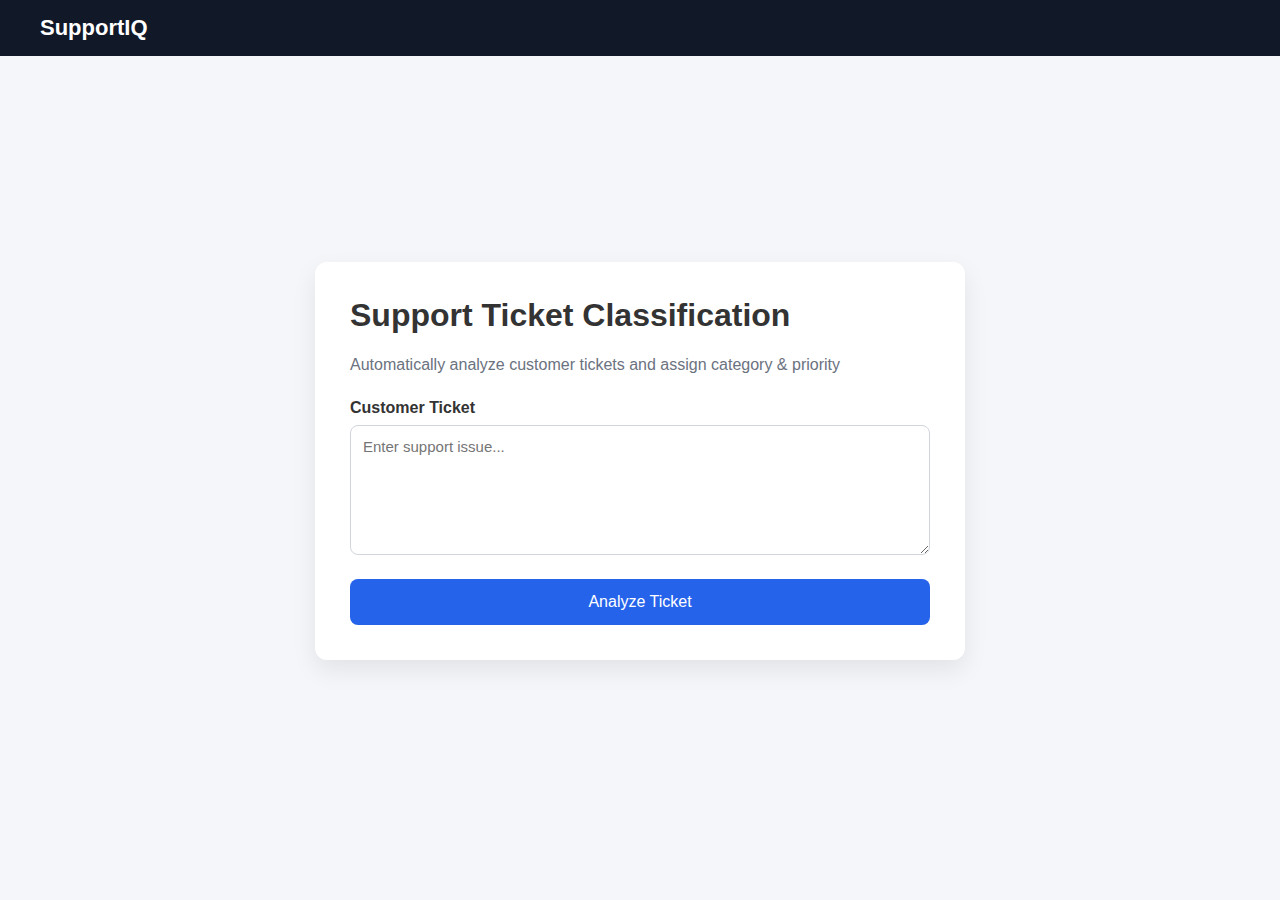
<file: templates/index.html>
<!DOCTYPE html>
<html lang="en">
<head>
    <meta charset="UTF-8">
    <title>Support Ticket Intelligence</title>
    <link rel="stylesheet" href="/static/style.css">
</head>
<body>

<div class="navbar">
    <div class="logo">SupportIQ</div>
</div>

<div class="main-container">
    <div class="card">
        <h1>Support Ticket Classification</h1>
        <p class="subtitle">
            Automatically analyze customer tickets and assign category & priority
        </p>

        <form method="POST">
            <label>Customer Ticket</label>
            <textarea name="ticket" placeholder="Enter support issue..." required></textarea>

            <button type="submit">Analyze Ticket</button>
        </form>
    </div>
</div>

</body>
</html>
</file>
<file: static/style.css>
* {
    box-sizing: border-box;
    font-family: "Segoe UI", sans-serif;
}

body {
    margin: 0;
    background: #f4f6f9;
    color: #333;
}

.navbar {
    background: #111827;
    padding: 15px 40px;
    color: white;
}

.logo {
    font-size: 22px;
    font-weight: bold;
}

.main-container {
    display: flex;
    justify-content: center;
    align-items: center;
    min-height: 90vh;
}

.card {
    background: white;
    width: 650px;
    padding: 35px;
    border-radius: 12px;
    box-shadow: 0 10px 25px rgba(0,0,0,0.08);
}

h1 {
    margin-top: 0;
}

.subtitle {
    color: #6b7280;
    margin-bottom: 25px;
}

label {
    font-weight: 600;
    display: block;
    margin-bottom: 8px;
}

textarea {
    width: 100%;
    height: 130px;
    padding: 12px;
    border-radius: 8px;
    border: 1px solid #d1d5db;
    font-size: 15px;
}

button {
    margin-top: 20px;
    width: 100%;
    padding: 14px;
    background: #2563eb;
    color: white;
    font-size: 16px;
    border: none;
    border-radius: 8px;
    cursor: pointer;
}

button:hover {
    background: #1e40af;
}

.result-box {
    margin-top: 20px;
}

.ticket-text {
    background: #f9fafb;
    padding: 12px;
    border-radius: 8px;
    margin-bottom: 20px;
}

.result-grid {
    display: flex;
    justify-content: space-between;
    margin-bottom: 25px;
}

.label {
    display: block;
    color: #6b7280;
    font-size: 14px;
}

.value {
    font-size: 18px;
    font-weight: bold;
}

.high { color: #dc2626; }
.medium { color: #d97706; }
.low { color: #16a34a; }

.back-btn {
    display: block;
    text-align: center;
    padding: 12px;
    background: #e5e7eb;
    border-radius: 8px;
    text-decoration: none;
    color: #111827;
    font-weight: 600;
}
</file>
